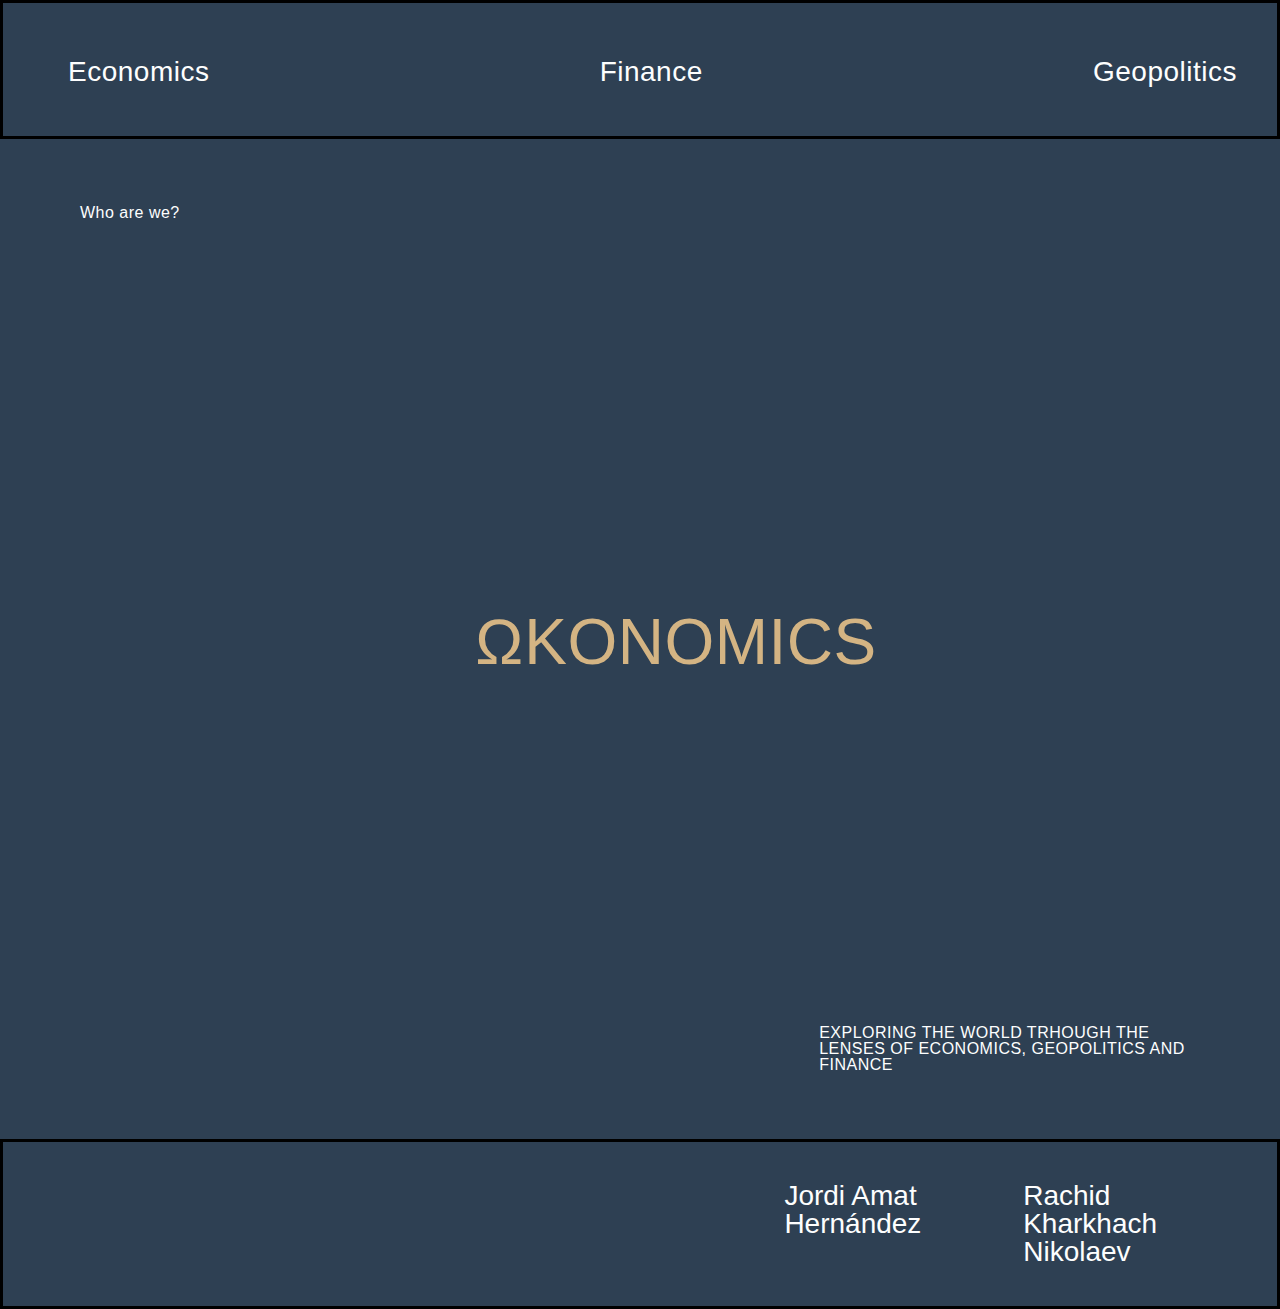
<file: index.html>
<!DOCTYPE html>
<html lang="en">
<head>
  <meta charset="UTF-8">
  <meta http-equiv="X-UA-Compatible" content="IE=edge">
  <title>OKO</title>
  <meta name="viewport" content="width=device-width, initial-scale=1.0">
  <link rel="stylesheet" href ="Format\format.css">
</head>

<body>
  <header>

      <h3><a href=Economics.html>Economics</a></h3>
      <h3><a href=Finance.html>Finance</a></h3>
      <h3><a href=Geopolitics.html>Geopolitics</a></h3>
      


    </header>

  <main>
    <div><p class="small">Who are we?</p></div>
    <div>
      <br>
      <h1><a class="highlight" href=index.html>ΩKONOMICS​</a></h1>
      <br>
    </div>
    
    <div>
      <br>
      <br>
      <p>EXPLORING THE WORLD TRHOUGH THE LENSES OF ECONOMICS, GEOPOLITICS AND FINANCE</p>
    </div>
    
  </main>

<footer>
  <div><br></div>
  <div><br></div>
  <div><br></div>
  <div><a>Jordi Amat Hernández</a> </div>
  <div><a>Rachid Kharkhach Nikolaev</a></div>
</footer>
</body>
</html>
</file>
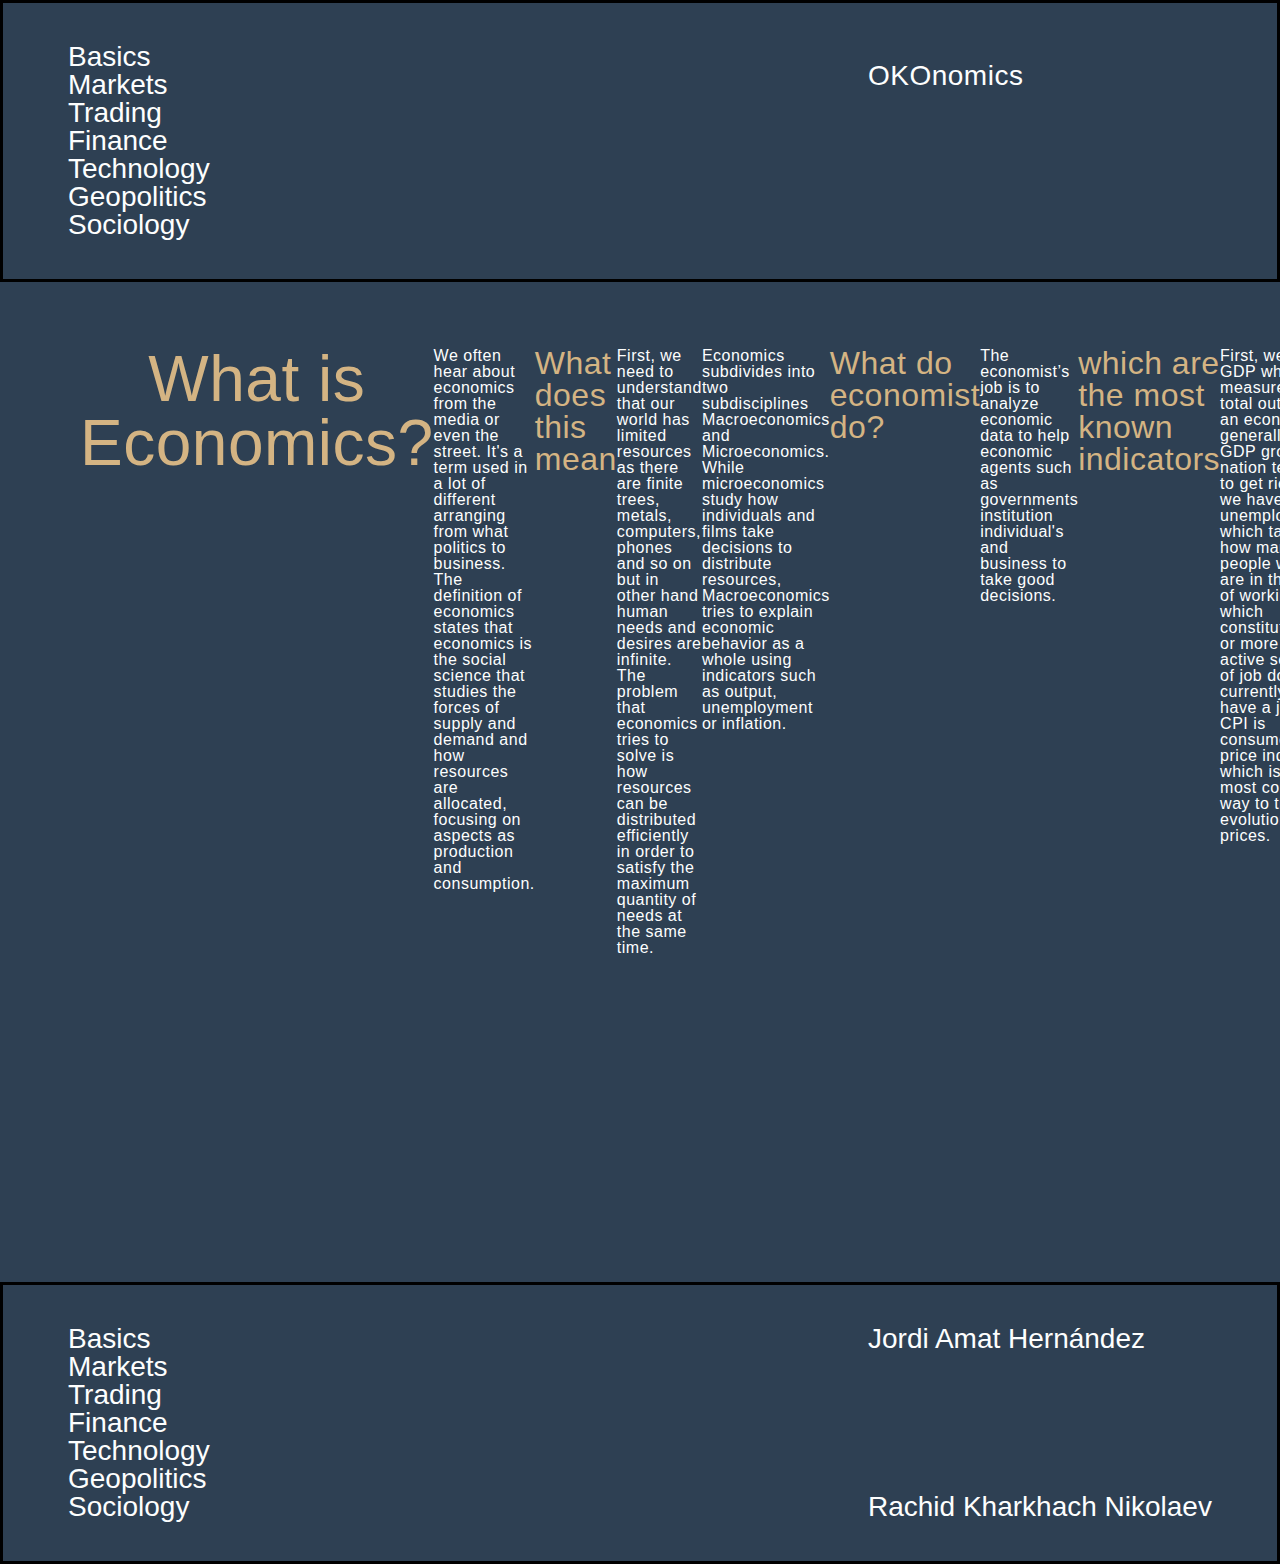
<file: Basics.html>
<!DOCTYPE html>
<html lang="en">
  <head>
  <meta charset="UTF-8">
    <meta http-equiv="X-UA-Compatible" content="IE=edge">
    <title>Economics</title>
    <meta name="viewport" content="width=device-width, initial-scale=1.0">
    <link rel="stylesheet" href ="\Format\format.css">
</head>
  
<body>
  <header>
    <div>
      <a class="white white:hover" href=Basics.html>Basics</a>
      <a class="white white:hover" href=Markets.html>Markets</a>
      <a class="white white:hover" href=Trading.html>Trading</a>
      <a class="white white:hover" href=Finance.html>Finance</a>
      <a class="white white:hover" href=Technology.html>Technology</a>
      <a class="white white:hover" href=Geopolitics.html>Geopolitics</a>
      <a class="white white:hover" href=Sociology.html>Sociology</a>
      
    </div>
    <div>
    <h2><a class="gold" href=index.html>OKOnomics</a></h2>
    </div>
    </header>
  
  <main>
    <div><h1>What is Economics?</h1></div>

      <div>
        <p> We often hear about economics from the media or even the street. It's a term used in a lot of different arranging 
          from what politics to business. The definition of economics states that economics is the social science that studies
          the forces of supply and demand and how resources are allocated, focusing on aspects as production and consumption.</p>
      </div>
    <div>  <h2>What does this mean</h2> </div>
      <div>
        <p> First, we need to understand that our world has limited resources as there are finite trees, metals, computers, 
          phones and so on but in other hand human needs and desires are infinite. The problem that economics tries to solve is
          how resources can be distributed efficiently in order to satisfy the maximum quantity of needs at the same time.</p>
      </div>
      <div> <p> Economics subdivides into two subdisciplines Macroeconomics and Microeconomics. While microeconomics study how 
        individuals and films take decisions to distribute resources, Macroeconomics tries to explain economic behavior as a 
        whole using indicators such as output, unemployment or inflation. </p></div>
      <div>  <h2>What do economist do?</h2> </div>
        
      <div> <p> The economist’s job is to analyze economic data to help economic agents such as governments institution individual's
          and business to take good decisions.</p></div>
        
      <div> <h2> which are the most known indicators </h2> </div>
        
      <div><p> First, we have GDP which measure the total output of an economy generally as GDP grows a nation tends to get richer. 
          we have an unemployment which tackles how many people which are in the age of working which constitutes 16 or more and 
          active search of job do currently not have a job. CPI is consumer price index which is a most common way to track 
          evolution of prices.</p></div>
        <div><p> So what is the conclusion so what we know that economics originates for limited resources and unlimited needs second 
          it subdivides into micro and macro, which studies small scale and large scale and the most important indicators include GDP 
          unemployment and CPI. </p></div>
        

  </main>

<footer>
  <div>
    <a class="white white:hover" href=Basics.html>Basics</a>
    <a class="white white:hover" href=Markets.html>Markets</a>
    <a class="white white:hover" href=Trading.html>Trading</a>
    <a class="white white:hover" href=Finance.html>Finance</a>
    <a class="white white:hover" href=Technology.html>Technology</a>
    <a class="white white:hover" href=Geopolitics.html>Geopolitics</a>
    <a class="white white:hover" href=Sociology.html>Sociology</a>
    
  </div>

    
    <div>
      <a class="white white:hover">Jordi Amat Hernández</a> <a class="white white:hover"> Rachid Kharkhach Nikolaev </a>

</footer>

</body>

</html>
</file>
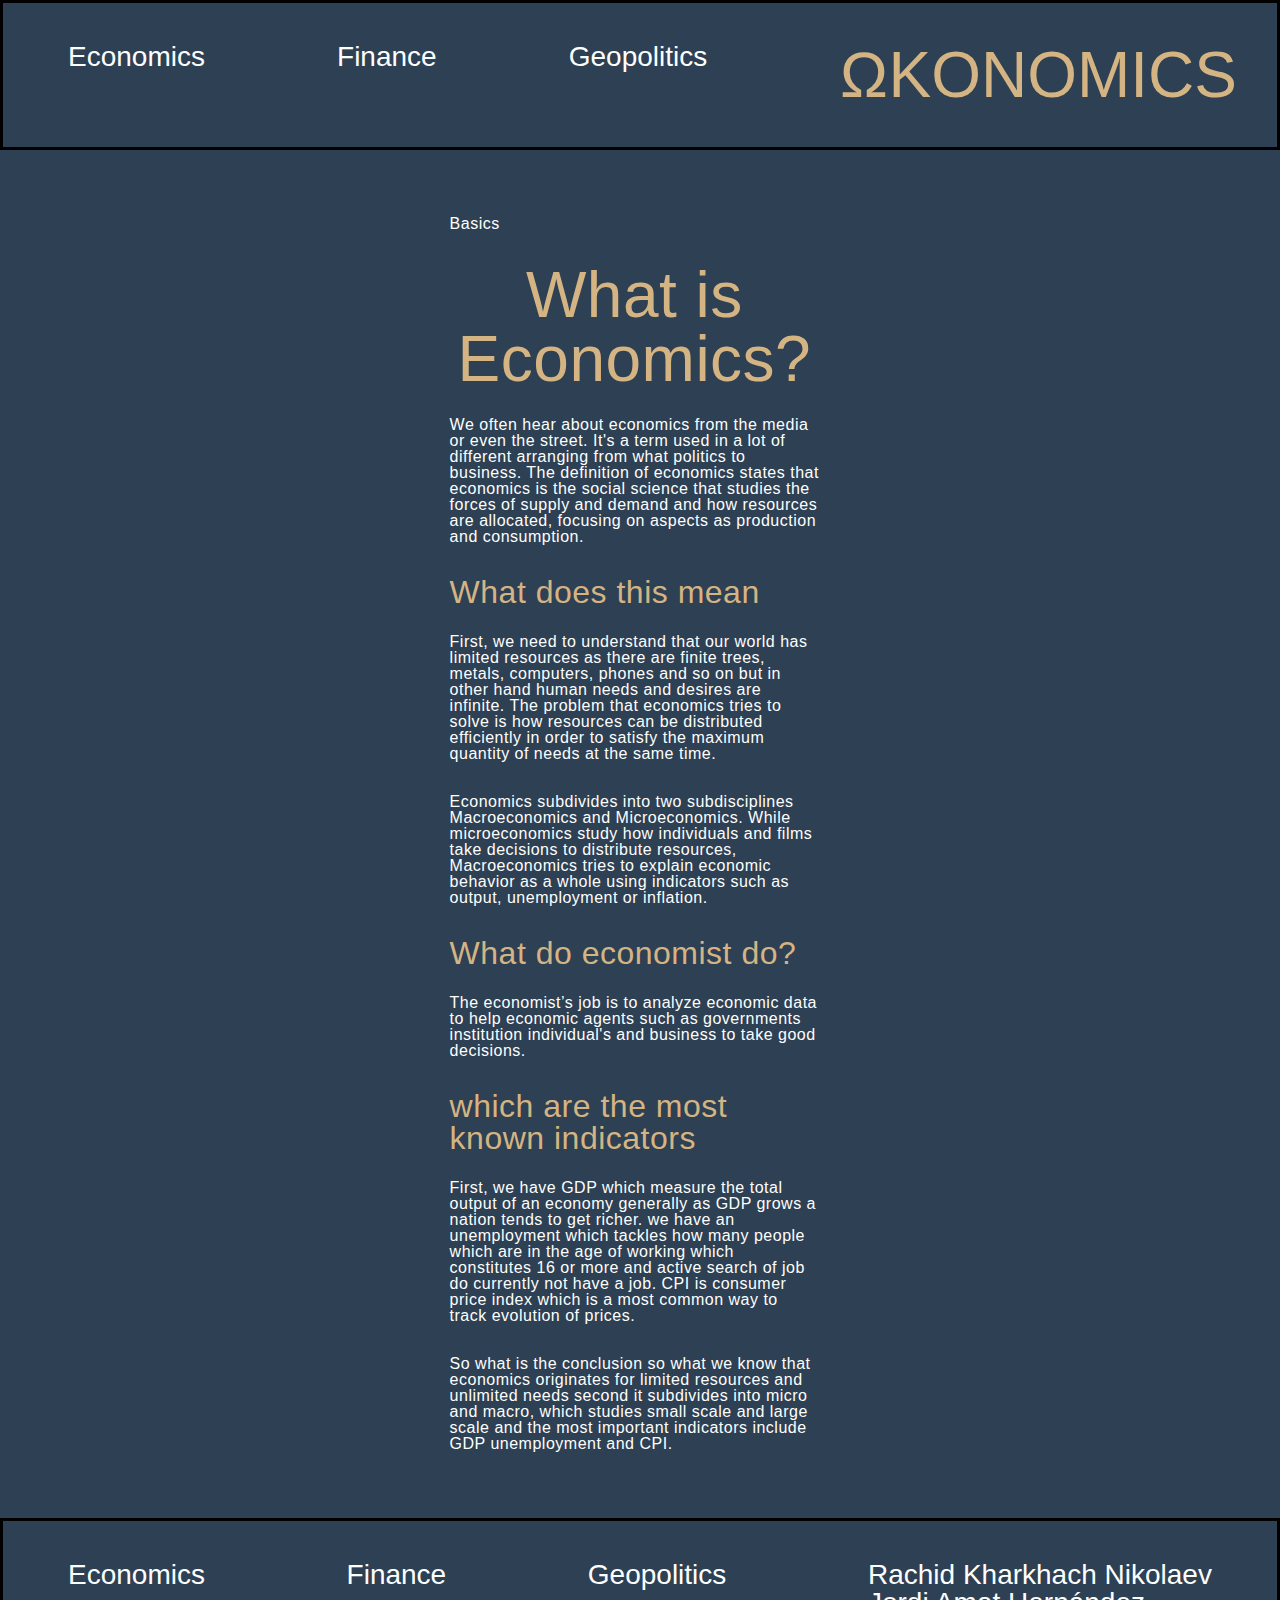
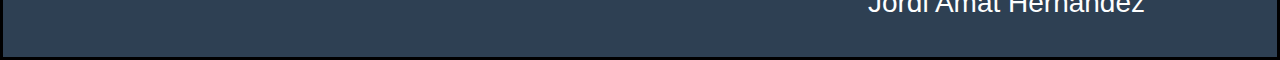
<file: Economics.html>
<!DOCTYPE html>
<html lang="en">
  <head>
  <meta charset="UTF-8">
    <meta http-equiv="X-UA-Compatible" content="IE=edge">
    <title>Economics</title>
    <meta name="viewport" content="width=device-width, initial-scale=1.0">
    <link rel="stylesheet" href ="Format\format.css">
</head>
  
<body>
  <header>
    <a href=Economics.html>Economics</a>
    <a href=Finance.html>Finance</a>
    <a href=Geopolitics.html>Geopolitics</a>
    <a class="highlight" href=index.html>ΩKONOMICS​</a>
  </header>
  
  <main>
    <div></div>

      <div>
        <p class="small">Basics</p>
        <h1>What is Economics?</h1>
        <p> We often hear about economics from the media or even the street. It's a term used in a lot of different arranging 
          from what politics to business. The definition of economics states that economics is the social science that studies
          the forces of supply and demand and how resources are allocated, focusing on aspects as production and consumption.
        </p>
        
        <h2>What does this mean</h2>
        
        <p> First, we need to understand that our world has limited resources as there are finite trees, metals, computers, 
          phones and so on but in other hand human needs and desires are infinite. The problem that economics tries to solve is
          how resources can be distributed efficiently in order to satisfy the maximum quantity of needs at the same time.
        </p>

        <p> Economics subdivides into two subdisciplines Macroeconomics and Microeconomics. While microeconomics study how 
          individuals and films take decisions to distribute resources, Macroeconomics tries to explain economic behavior as a 
          whole using indicators such as output, unemployment or inflation.
        </p>
        <h2>What do economist do?</h2>
          
        <p> The economist’s job is to analyze economic data to help economic agents such as governments institution individual's
          and business to take good decisions.  
        </p>
   
        <h2> which are the most known indicators </h2> 
           
        <p> First, we have GDP which measure the total output of an economy generally as GDP grows a nation tends to get richer. 
          we have an unemployment which tackles how many people which are in the age of working which constitutes 16 or more and 
          active search of job do currently not have a job. CPI is consumer price index which is a most common way to track   
          evolution of prices.
        </p>
            
        
        <p> So what is the conclusion so what we know that economics originates for limited resources and unlimited needs second 
          it subdivides into micro and macro, which studies small scale and large scale and the most important indicators include GDP     
          unemployment and CPI. 
        </p>    
      </div>      
      <div></div>
  </main>

  <footer>
      <a href=Economics.html>Economics</a>
      <a href=Finance.html>Finance</a>
      <a href=Geopolitics.html>Geopolitics</a>
    
    <div>
      <a>Rachid Kharkhach Nikolaev</a>
      <a>Jordi Amat Hernández</a>
    </div>
  
  </footer>

</body>

</html>
</file>
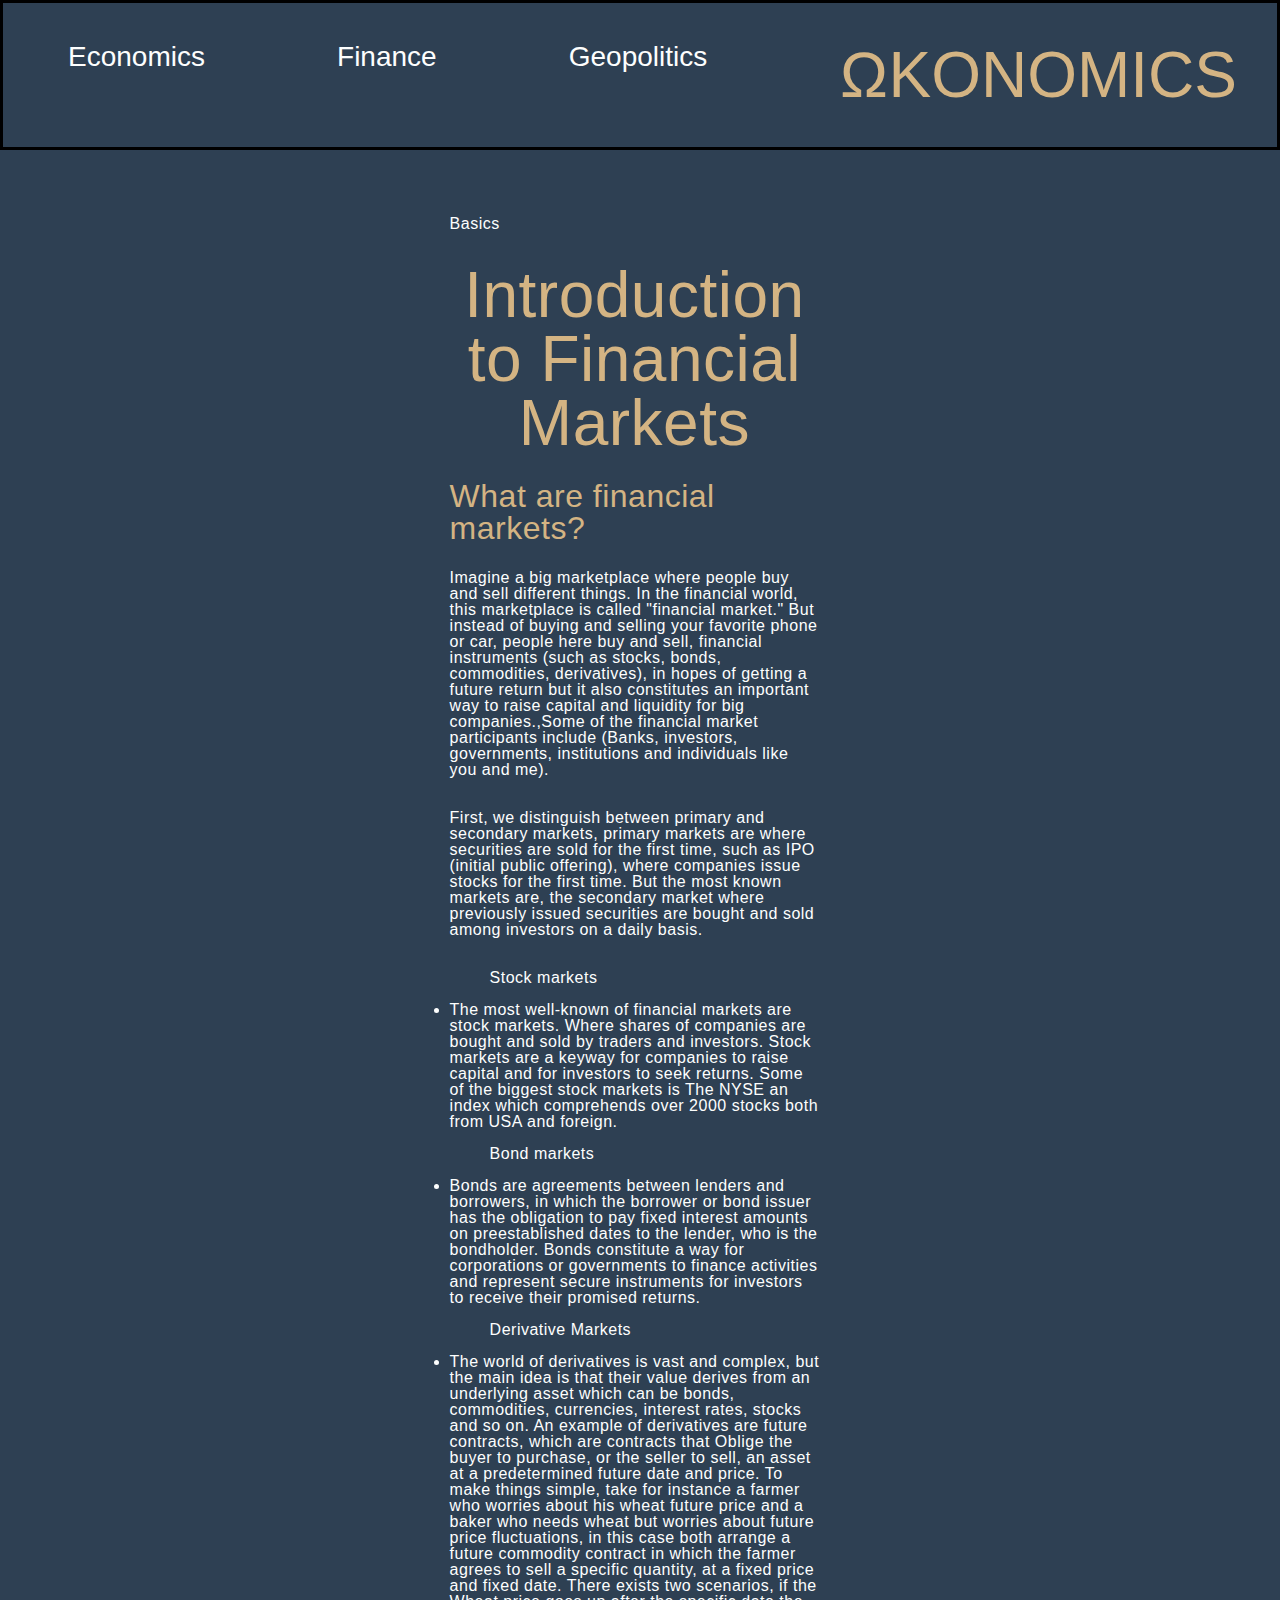
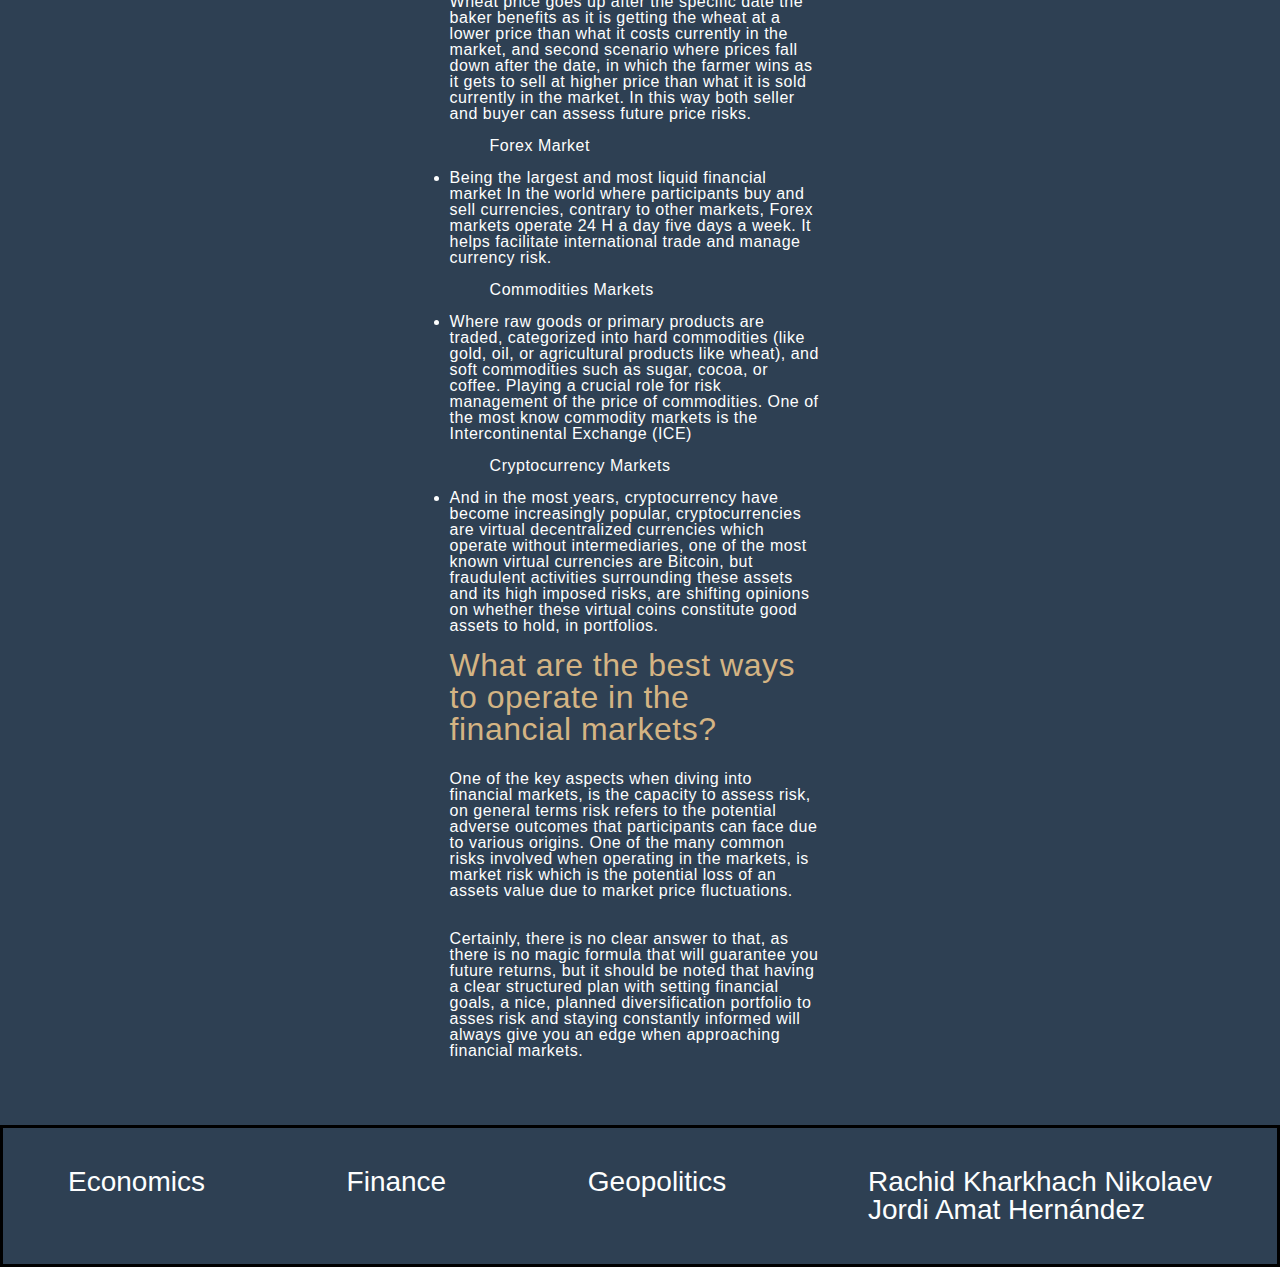
<file: Finance.html>
<!DOCTYPE html>
<html lang="en">
  <head>
    <meta charset="UTF-8">
    <meta http-equiv="X-UA-Compatible" content="IE=edge">
    <title>Finance</title>
    <meta name="viewport" content="width=device-width, initial-scale=1.0">
    <link rel="stylesheet" href ="Format\format.css">
  </head>

<body>
  <header>
    <a href=Economics.html>Economics</a>
    <a href=Finance.html>Finance</a>
    <a href=Geopolitics.html>Geopolitics</a>
    <a class="highlight" href=index.html>ΩKONOMICS​</a>
  </header>

  <main>
    <div></div>

    <div>
    <p class="small">Basics</p>
    <h1>Introduction to Financial Markets</h1>
    <h2>What are financial markets?</h2>

    
    <p> 
      Imagine a big marketplace where people buy and sell different things. In the financial world,
      this marketplace is called "financial market." But instead of buying and selling your favorite
      phone or car, people here buy and sell, financial instruments (such as stocks, bonds, commodities,
      derivatives), in hopes of getting a future return but it also constitutes an important way to raise 
      capital and liquidity for big companies.,Some of the financial market participants include (Banks, 
      investors, governments, institutions and individuals like you and me).
    </p>
    
    <p>
      First, we distinguish between primary and secondary markets, primary markets are where securities 
      are sold for the first time, such as IPO (initial public offering), where companies issue stocks for 
      the first time. But the most known markets are, the secondary market where previously issued securities 
      are bought and sold among investors on a daily basis.
    </p>
    <ul>Stock markets</ul>
    <li> 
      The most well-known of financial markets are stock markets. Where shares of companies are bought and sold 
      by traders and investors. Stock markets are a keyway for companies to raise capital and for investors to seek
      returns. Some of the biggest stock markets is The NYSE an index which comprehends over 2000 stocks both from
      USA and foreign.
    </li>
    <ul>Bond markets</ul>
    <li> 
      Bonds are agreements between lenders and borrowers, in which the borrower or bond issuer has the obligation 
      to pay fixed interest amounts on preestablished dates to the lender, who is the bondholder. Bonds constitute a 
      way for corporations or governments to finance activities and represent secure instruments for investors to 
      receive their promised returns.
    </li>
    <ul>Derivative Markets</ul>
    <li> 
      The world of derivatives is vast and complex, but the main idea is that their value derives from an underlying 
      asset which can be bonds, commodities, currencies, interest rates, stocks and so on. An example of derivatives are
      future contracts, which are contracts that Oblige the buyer to purchase, or the seller to sell, an asset at a
      predetermined future date and price.
      To make things simple, take for instance a farmer who worries about his wheat future price and a baker who needs wheat 
      but worries about future price fluctuations, in this case both arrange a future commodity contract in which the farmer 
      agrees to sell a specific quantity, at a fixed price and fixed date. 
      There exists two scenarios, if the Wheat price goes up after the specific date the baker benefits as it is getting the 
      wheat at a lower price than what it costs currently in the market, and second scenario where prices fall down after the 
      date, in which the farmer wins as it gets to sell at higher price than what it is sold currently in the market. In this 
      way both seller and buyer can assess future price risks.
    </li>
    <ul>Forex Market</ul>
    <li> Being the largest and most liquid financial market In the world where participants buy and sell currencies, contrary to 
      other markets, Forex markets operate 24 H a day five days a week. It helps facilitate international trade and manage currency 
      risk.
    </li>
    <ul>Commodities Markets</ul>
    <li>Where raw goods or primary products are traded, categorized into hard commodities (like gold, oil, or agricultural products like 
      wheat), and soft commodities such as sugar, cocoa, or coffee. Playing a crucial role for risk management of the price of commodities. 
      One of the most know commodity markets is the Intercontinental Exchange (ICE)
    </li>
    <ul>Cryptocurrency Markets</ul>
    <li> And in the most years, cryptocurrency have become increasingly popular, cryptocurrencies are virtual decentralized currencies which 
      operate without intermediaries, one of the most known virtual currencies are Bitcoin, but fraudulent activities surrounding these assets 
      and its high imposed risks, are shifting opinions on whether these virtual coins constitute good assets to hold, in portfolios.
    </li>
        
    <h2>What are the best ways to operate in the financial markets?</h2>
        
    <p>One of the key aspects when diving into financial markets, is the capacity to assess risk, on general terms risk refers to the potential     
      adverse outcomes that participants can face due to various origins. One of the many common risks involved when operating in the markets, 
      is market risk which is the potential loss of an assets value due to market price fluctuations.
    </p>
    <p>Certainly, there is no clear answer to that, as there is no magic formula that will guarantee you future returns, but it should be noted that 
    having a clear structured plan with setting financial goals, a nice, planned diversification portfolio to asses risk and staying constantly 
    informed will always give you an edge when approaching financial markets.
    </p>
  </div>

  <div></div>
  </main>

  <footer>
    <a href=Economics.html>Economics</a>
    <a href=Finance.html>Finance</a>
    <a href=Geopolitics.html>Geopolitics</a>
  
  <div>
    <a>Rachid Kharkhach Nikolaev</a>
    <a>Jordi Amat Hernández</a>
  </div>
  
  </footer>
</body>

</html>
</file>
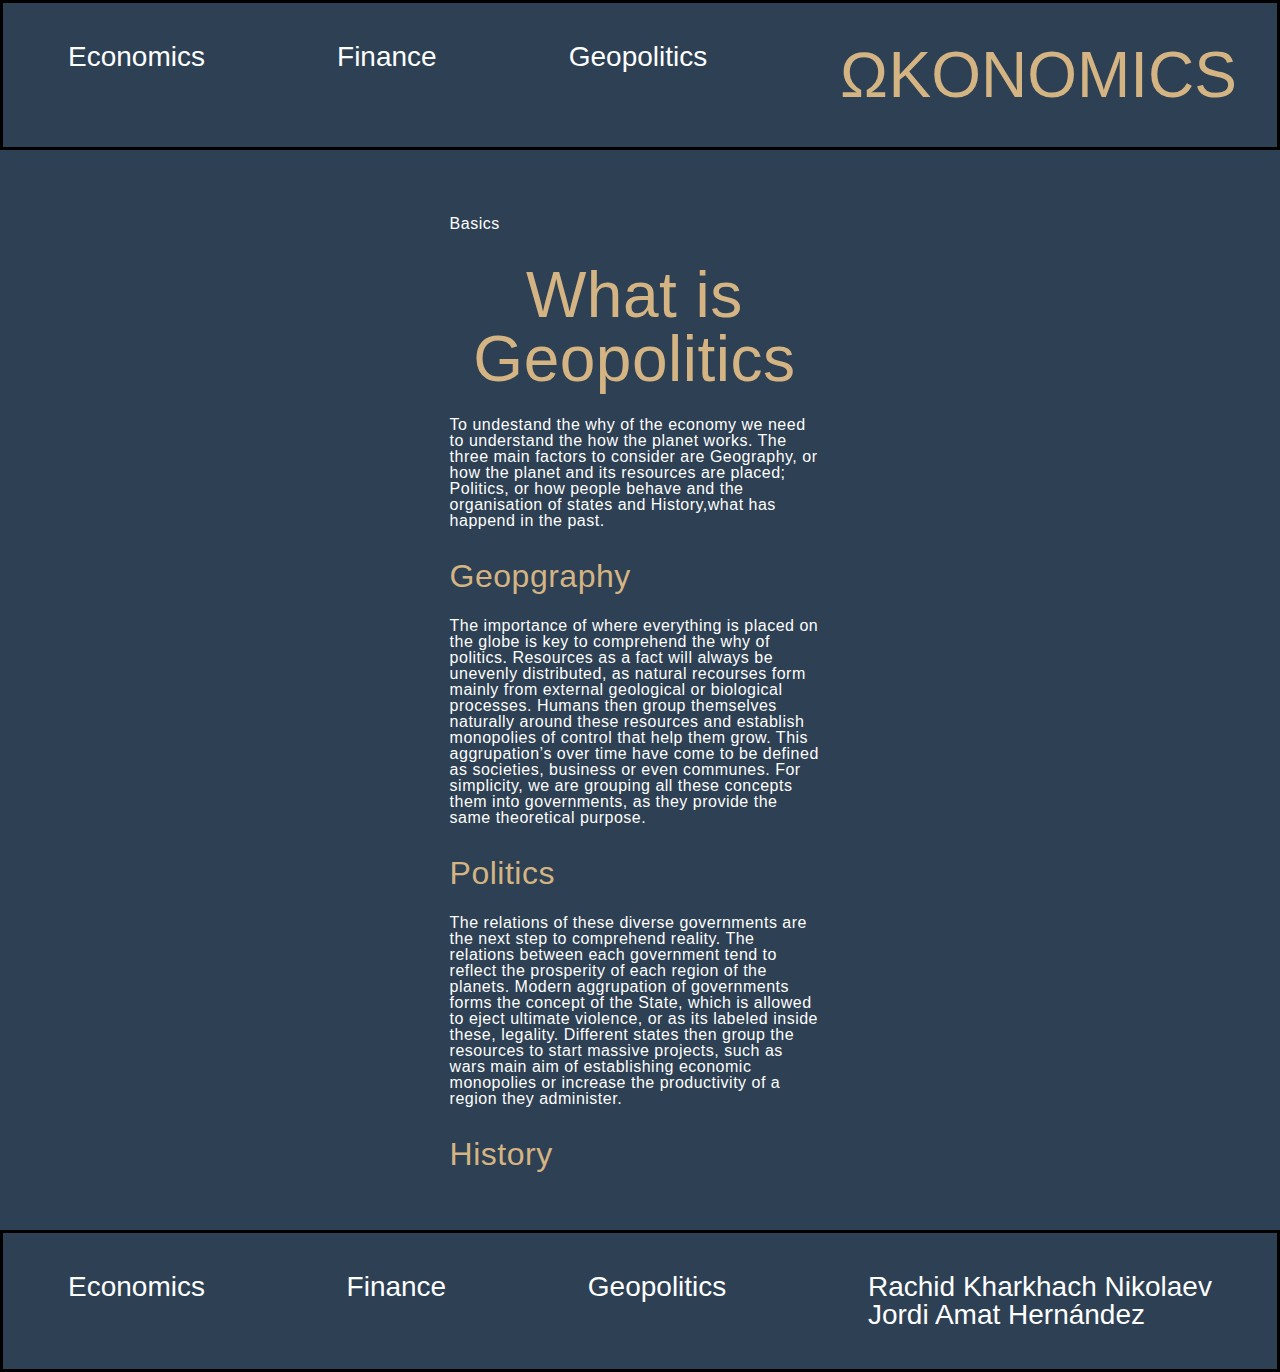
<file: Geopolitics.html>
<!DOCTYPE html>
<html lang="en">
<head>
  <meta charset="UTF-8">
  <meta http-equiv="X-UA-Compatible" content="IE=edge">
  <title>Generic</title>
  <meta name="viewport" content="width=device-width, initial-scale=1.0">
  <link rel="stylesheet" href ="Format\format.css">
</head>

<body>
  <header>
    <a href=Economics.html>Economics</a>
    <a href=Finance.html>Finance</a>
    <a href=Geopolitics.html>Geopolitics</a>
    <a class="highlight" href=index.html>ΩKONOMICS​</a>
  </header>

  <main>
    <div></div>
    <div>
      <p class="small">Basics</p>
   
      <h1>What is Geopolitics</h1>
      <p> 
        To undestand the why of the economy we need to understand the how the planet works. The three main factors to consider are Geography, or how
        the planet and its resources are placed; Politics, or how people behave and the organisation of states and History,what has happend in the past.
      </p>
      <h2>Geopgraphy</h2>
      <p> 
        The importance of where everything is placed on the globe is key to comprehend the why of politics. Resources as a fact will always be unevenly 
        distributed, as natural recourses form mainly from external geological or biological processes. Humans then group themselves naturally around these 
        resources and establish monopolies of control that help them grow. This aggrupation’s over time have come to be defined as societies, business or even 
        communes. For simplicity, we are grouping all these concepts them into governments, as they provide the same theoretical purpose.
      </p>
      <h2>Politics</h2>
      <p> 
        The relations of these diverse governments are the next step to comprehend reality. The relations between each government tend to reflect the prosperity of each 
        region of the planets. Modern aggrupation of governments forms the concept of the State, which is allowed to eject ultimate violence, or as its labeled inside these, 
        legality. Different states then group the resources to start massive projects, such as wars main aim of establishing economic monopolies or increase the productivity of 
        a region they administer.
      </p>
      <h2>History</h2>

    </div>
    <div></div>
  </main>

  <footer>
    <a href=Economics.html>Economics</a>
    <a href=Finance.html>Finance</a>
    <a href=Geopolitics.html>Geopolitics</a>
  
  <div>
    <a>Rachid Kharkhach Nikolaev</a>
    <a>Jordi Amat Hernández</a>
  </div>
  
  </footer>

</body>

</html>
</file>
